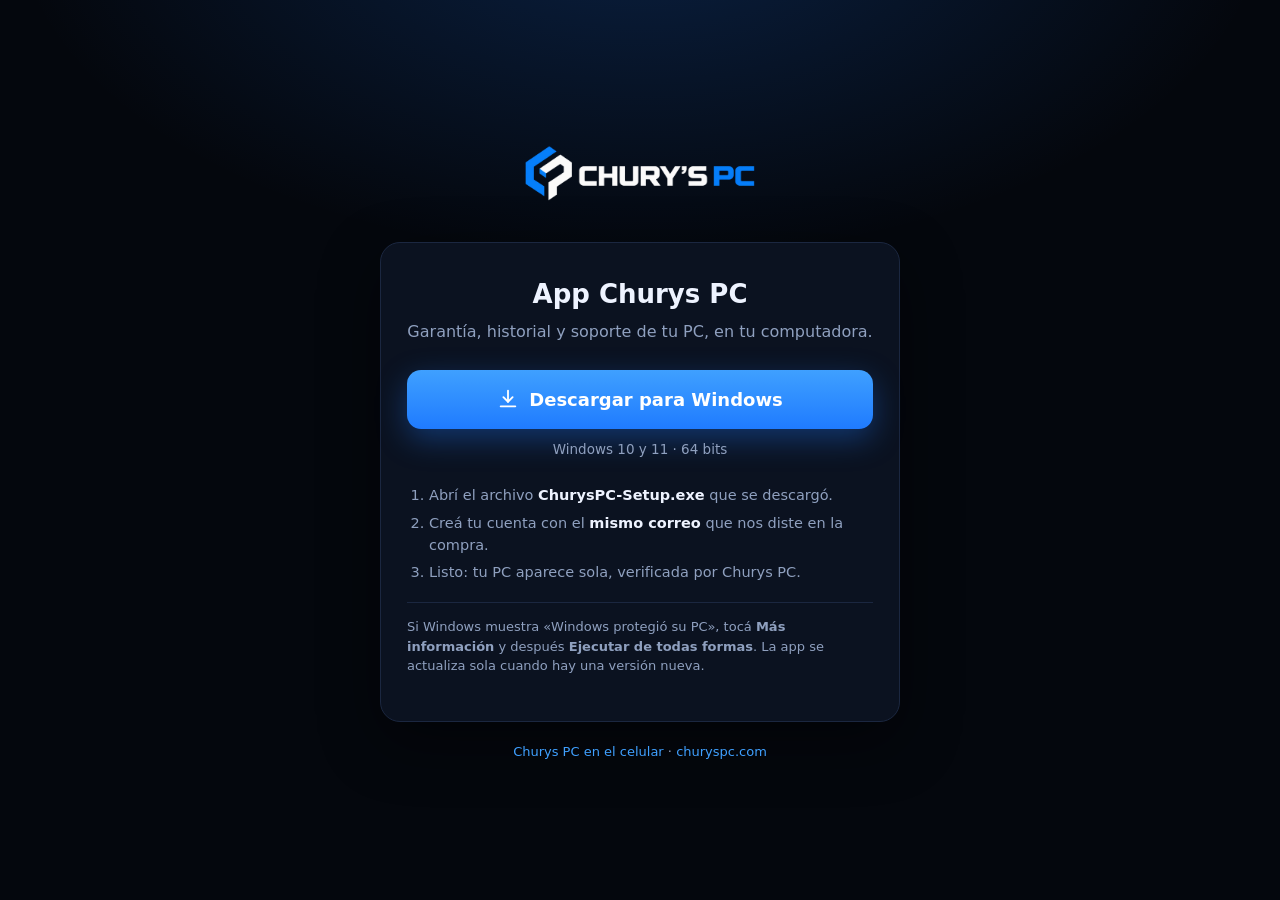
<file: docs/index.html>
<!doctype html>
<html lang="es">
<head>
<meta charset="utf-8">
<meta name="viewport" content="width=device-width, initial-scale=1">
<title>Descargar Churys PC</title>
<meta name="description" content="Descargá la app Churys PC para Windows: garantía, historial y soporte de tu PC.">
<link rel="icon" href="logo-g.png">
<style>
  :root { --bg: #04070d; --card: #0b1220; --line: #1b2740; --text: #eef3ff; --muted: #8fa0bf; --acc: #1f7bff; --acc2: #3fa0ff; }
  * { box-sizing: border-box; }
  body { margin: 0; min-height: 100vh; display: flex; align-items: center; justify-content: center; padding: 24px 16px;
    background: radial-gradient(900px 500px at 50% -10%, rgba(31,123,255,.22), transparent 70%), var(--bg);
    color: var(--text); font: 16px/1.5 "Segoe UI", system-ui, -apple-system, Roboto, Arial, sans-serif; }
  main { width: 100%; max-width: 520px; text-align: center; }
  .logo { mix-blend-mode: lighten; width: 230px; max-width: 70%; height: auto; margin-bottom: 28px; }
  .card { background: var(--card); border: 1px solid var(--line); border-radius: 20px; padding: 32px 26px; box-shadow: 0 20px 60px rgba(0,0,0,.45); }
  h1 { font-size: 26px; margin: 0 0 6px; }
  .sub { color: var(--muted); margin: 0 0 26px; }
  .btn { display: inline-flex; align-items: center; gap: 10px; justify-content: center; width: 100%; padding: 16px 20px; border-radius: 14px;
    background: linear-gradient(180deg, var(--acc2), var(--acc)); color: #fff; font-weight: 700; font-size: 18px; text-decoration: none;
    box-shadow: 0 10px 30px rgba(31,123,255,.35); transition: transform .15s, box-shadow .15s; }
  .btn:hover { transform: translateY(-1px); box-shadow: 0 14px 36px rgba(31,123,255,.5); }
  .btn svg { width: 22px; height: 22px; }
  .meta { color: var(--muted); font-size: 13.5px; margin-top: 10px; min-height: 20px; }
  .movil { display: none; background: rgba(255,190,60,.1); border: 1px solid rgba(255,190,60,.4); border-radius: 12px; padding: 12px 14px; margin-bottom: 18px; font-size: 14.5px; }
  .es-movil .movil { display: block; }
  .btn-cel { display: inline-block; margin-top: 10px; padding: 10px 14px; border-radius: 10px; background: #1f7bff; color: #fff; font-weight: 700; text-decoration: none; }
  ol { text-align: left; color: var(--muted); padding-left: 22px; margin: 26px 0 0; font-size: 14.5px; }
  ol li { margin: 6px 0; }
  ol b { color: var(--text); }
  .nota { margin-top: 18px; text-align: left; font-size: 13px; color: var(--muted); border-top: 1px solid var(--line); padding-top: 14px; }
  footer { margin-top: 20px; color: var(--muted); font-size: 13px; }
  footer a { color: var(--acc2); text-decoration: none; }
</style>
</head>
<body>
<main>
  <img class="logo" src="logo.png" alt="CHURY'S PC">
  <div class="card">
    <h1>App Churys PC</h1>
    <p class="sub">Garantía, historial y soporte de tu PC, en tu computadora.</p>
    <div class="movil">Esta app es para <b>PC con Windows</b>: abrí este link desde tu computadora para instalarla.<br><a class="btn-cel" href="app/">📱 Abrir Churys PC en el celular</a></div>
    <a class="btn" id="bajar" href="https://github.com/churys-pc/churys-pc/releases/latest/download/ChurysPC-Setup.exe">
      <svg viewBox="0 0 24 24" fill="none" stroke="currentColor" stroke-width="2" stroke-linecap="round" stroke-linejoin="round"><path d="M12 3v12"/><path d="M7 10l5 5 5-5"/><path d="M4 20h16"/></svg>
      Descargar para Windows
    </a>
    <div class="meta" id="meta">Windows 10 y 11 · 64 bits</div>
    <ol>
      <li>Abrí el archivo <b>ChurysPC-Setup.exe</b> que se descargó.</li>
      <li>Creá tu cuenta con el <b>mismo correo</b> que nos diste en la compra.</li>
      <li>Listo: tu PC aparece sola, verificada por Churys PC.</li>
    </ol>
    <p class="nota">Si Windows muestra «Windows protegió su PC», tocá <b>Más información</b> y después <b>Ejecutar de todas formas</b>. La app se actualiza sola cuando hay una versión nueva.</p>
  </div>
  <footer><a href="app/">Churys PC en el celular</a> · <a href="https://churyspc.com">churyspc.com</a></footer>
</main>
<script>
  // en el celular: aviso de que la app es para Windows
  if (/Android|iPhone|iPad|iPod/i.test(navigator.userAgent)) document.body.classList.add('es-movil');
  // versión y tamaño de la última publicación (si GitHub no responde, queda el texto por defecto)
  fetch('https://api.github.com/repos/churys-pc/churys-pc/releases/latest')
    .then(r => r.ok ? r.json() : null)
    .then(rel => {
      const a = rel && (rel.assets || []).find(x => x.name === 'ChurysPC-Setup.exe');
      if (a) document.getElementById('meta').textContent = 'Versión ' + rel.tag_name.replace(/^v/, '') + ' · ' + Math.round(a.size / 1048576) + ' MB · Windows 10 y 11 · 64 bits';
    })
    .catch(() => {});
</script>
</body>
</html>
</file>
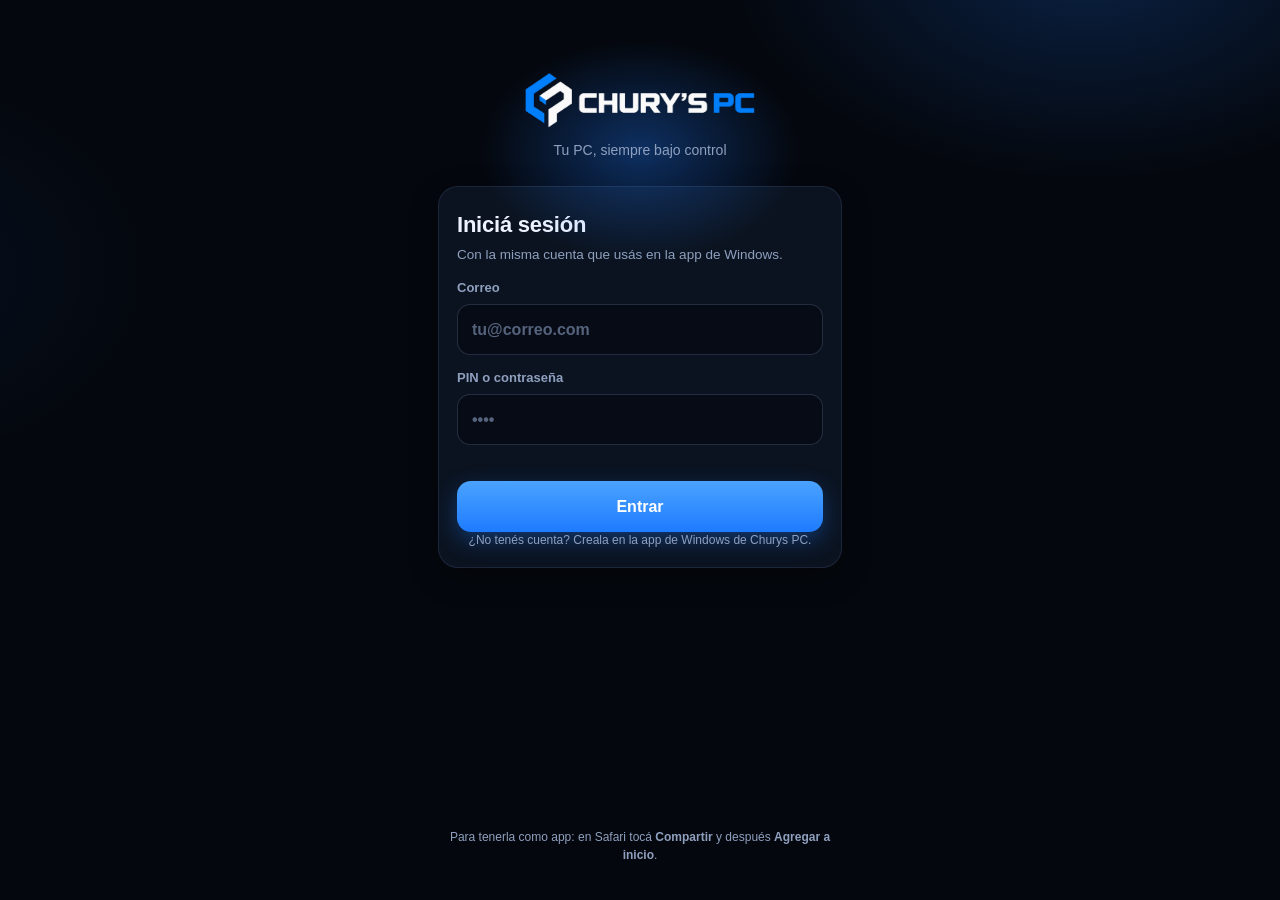
<file: docs/app/index.html>
<!doctype html>
<html lang="es">
<head>
<meta charset="utf-8">
<meta name="viewport" content="width=device-width, initial-scale=1, viewport-fit=cover">
<meta http-equiv="Content-Security-Policy" content="default-src 'self'; script-src 'self'; style-src 'self'; img-src 'self' data: https://www.churyspc.com https://static.wixstatic.com; connect-src 'self' https://script.google.com https://script.googleusercontent.com https://www.churyspc.com; manifest-src 'self'; base-uri 'none'; form-action 'none'">
<meta name="referrer" content="no-referrer">
<title>Churys PC</title>
<meta name="description" content="Tu PC de Churys PC en el celular: garantías, servicios, componentes y rendimiento en juegos.">
<meta name="theme-color" content="#05080f">
<meta name="apple-mobile-web-app-capable" content="yes">
<meta name="mobile-web-app-capable" content="yes">
<meta name="apple-mobile-web-app-status-bar-style" content="black-translucent">
<meta name="apple-mobile-web-app-title" content="Churys PC">
<link rel="apple-touch-icon" href="icono-180.png">
<link rel="icon" href="icono-64.png">
<link rel="manifest" href="manifest.webmanifest">
<link rel="stylesheet" href="app.css">
</head>
<body>
<div id="app"><div class="splash"><img src="logo.png" alt="CHURY'S PC"></div></div>
<script src="config.js"></script>
<script src="logica.js"></script>
<script src="app.js"></script>
</body>
</html>
</file>
<file: docs/app/app.css>
:root {
  --bg: #04070d; --card: rgba(13,21,37,.86); --card2: #0f1829; --line: rgba(140,170,220,.13); --line2: rgba(140,170,220,.22);
  --text: #eef3ff; --dim: #8fa0bf; --acc: #1f7bff; --acc2: #4aa3ff; --glow: 31,123,255;
  --ok: #4ade80; --warn: #ffbe3c; --bad: #ff6b6b;
  --safe-b: env(safe-area-inset-bottom, 0px); --safe-t: env(safe-area-inset-top, 0px);
}
* { box-sizing: border-box; -webkit-tap-highlight-color: transparent; }
html, body { margin: 0; background: var(--bg); color: var(--text); font: 15px/1.45 -apple-system, BlinkMacSystemFont, "SF Pro Text", "Segoe UI", Roboto, Arial, sans-serif; -webkit-text-size-adjust: 100%; -webkit-font-smoothing: antialiased; }
body { min-height: 100vh; min-height: 100dvh; background:
  radial-gradient(520px 320px at 85% -40px, rgba(var(--glow),.22), transparent 70%),
  radial-gradient(420px 300px at -10% 30%, rgba(var(--glow),.08), transparent 70%), var(--bg); background-attachment: fixed; }
a { color: var(--acc2); text-decoration: none; }
button { font: inherit; color: inherit; cursor: pointer; }
h2 { margin: 0; font-size: 22px; letter-spacing: -.01em; } h3 { margin: 0; font-size: 16px; }
.muted { color: var(--dim); } .sm { font-size: 13.5px; } .xs { font-size: 12px; } .center { text-align: center; }
.ic { width: 20px; height: 20px; flex: 0 0 auto; } .ic.grande { width: 44px; height: 44px; color: var(--acc2); margin-bottom: 8px; }

/* arranque */
.splash { min-height: 100vh; display: grid; place-items: center; } .splash img { width: 210px; animation: late 1.6s ease-in-out infinite; }
@keyframes late { 50% { opacity: .55; } }

/* barra superior */
.top { position: sticky; top: 0; z-index: 5; display: flex; align-items: center; justify-content: space-between; padding: calc(10px + var(--safe-t)) 16px 10px;
  background: rgba(4,7,13,.72); backdrop-filter: saturate(160%) blur(16px); -webkit-backdrop-filter: saturate(160%) blur(16px); border-bottom: 1px solid var(--line); }
.top .logo { height: 26px; }
.icon-btn { width: 38px; height: 38px; display: grid; place-items: center; border-radius: 12px; border: 1px solid var(--line2); background: rgba(255,255,255,.04); }
.icon-btn .ic { width: 18px; height: 18px; } .icon-btn.gira .ic { animation: gira 1s linear infinite; }
@keyframes gira { to { transform: rotate(360deg); } }

.main { padding: 16px 16px calc(96px + var(--safe-b)); max-width: 620px; margin: 0 auto; }
.hola { margin: 0 0 14px; color: var(--dim); font-size: 15px; } .hola b { color: var(--text); }

/* tarjetas */
.card { background: var(--card); border: 1px solid var(--line); border-radius: 20px; padding: 16px; margin-bottom: 14px; box-shadow: 0 10px 30px rgba(0,0,0,.25); }
.row { display: flex; align-items: center; justify-content: space-between; gap: 10px; }
.tit { display: flex; align-items: center; gap: 10px; margin-bottom: 10px; } .tit .ic { color: var(--acc2); }
.tit small { display: block; font-size: 12.5px; }
.fina { margin: 12px 0 0; padding-top: 10px; border-top: 1px solid var(--line); }
.vacio { text-align: center; padding: 26px 20px; } .vacio h3 { margin-bottom: 6px; } .vacio p { margin: 6px 0; }

/* selector de PC */
.chips { display: flex; gap: 8px; overflow-x: auto; margin: 0 -16px 12px; padding: 0 16px 4px; scrollbar-width: none; } .chips::-webkit-scrollbar { display: none; }
.chip { display: inline-flex; align-items: center; gap: 6px; flex: 0 0 auto; padding: 8px 14px; border-radius: 99px; border: 1px solid var(--line2); background: rgba(255,255,255,.03); font-size: 14px; }
.chip .ic { width: 16px; height: 16px; color: var(--dim); }
.chip.on { border-color: var(--acc); background: rgba(var(--glow),.18); } .chip.on .ic { color: var(--acc2); }

/* portada de la PC */
.hero { position: relative; overflow: hidden; display: flex; gap: 14px; align-items: center; padding: 18px; margin-bottom: 14px; border-radius: 22px;
  background: linear-gradient(135deg, rgba(var(--glow),.32), rgba(13,21,37,.9) 55%); border: 1px solid rgba(var(--glow),.35); }
.hero::after { content: ''; position: absolute; right: -60px; top: -60px; width: 180px; height: 180px; border-radius: 50%; background: radial-gradient(circle, rgba(var(--glow),.35), transparent 70%); pointer-events: none; }
.hero-ic { width: 56px; height: 56px; flex: 0 0 auto; display: grid; place-items: center; border-radius: 16px; background: rgba(4,7,13,.55); border: 1px solid rgba(var(--glow),.4); }
.hero-ic .ic { width: 28px; height: 28px; color: var(--acc2); }
.hero-txt { min-width: 0; position: relative; z-index: 1; }
.spec { margin: 3px 0 0; font-size: 13.5px; color: #c9d6f2; } .spec i { color: var(--dim); font-style: normal; }
.hero-tags { display: flex; flex-wrap: wrap; gap: 6px; margin-top: 10px; }
.fps-hero h2 { font-size: 30px; }

/* etiquetas */
.tag { display: inline-flex; align-items: center; gap: 4px; padding: 3px 9px; border-radius: 99px; font-size: 11.5px; font-weight: 600; background: rgba(140,170,220,.13); color: #d5dff3; white-space: nowrap; }
.tag .ic { width: 12px; height: 12px; }
.tag.ok { background: rgba(74,222,128,.14); color: var(--ok); } .tag.det { background: rgba(74,163,255,.15); color: var(--acc2); } .tag.man { background: rgba(255,190,60,.14); color: var(--warn); }

/* servicio en curso */
.serv { border-color: rgba(74,163,255,.35); } .serv .tit { margin: 0; } .serv p { margin: 8px 0 0; }
.serv.listo { border-color: rgba(74,222,128,.45); background: linear-gradient(135deg, rgba(74,222,128,.10), var(--card) 60%); } .serv.listo .tit .ic { color: var(--ok); }
.ok-t { color: var(--ok); font-weight: 700; }

/* garantía */
.gar-in { display: flex; gap: 16px; align-items: center; } .gar-in .tit { margin-bottom: 4px; } .gar-in p { margin: 0; }
.anillo-box { position: relative; width: 92px; height: 92px; flex: 0 0 auto; }
.anillo { width: 92px; height: 92px; } .a-fondo { fill: none; stroke: rgba(140,170,220,.14); stroke-width: 7; }
.a-valor { fill: none; stroke: var(--acc2); stroke-width: 7; stroke-linecap: round; filter: drop-shadow(0 0 6px rgba(var(--glow),.6)); } .a-valor.poco { stroke: var(--warn); }
.anillo-num { position: absolute; inset: 0; display: grid; place-content: center; text-align: center; line-height: 1.05; }
.anillo-num b { font-size: 24px; } .anillo-num small { color: var(--dim); font-size: 11.5px; } .anillo-num .ic { width: 24px; height: 24px; color: var(--warn); }

/* componentes */
.comp { display: flex; gap: 12px; padding: 12px 0; border-top: 1px solid var(--line); } .tit + .comp { border-top: 0; padding-top: 4px; }
.comp-ic { width: 40px; height: 40px; flex: 0 0 auto; display: grid; place-items: center; border-radius: 12px; background: rgba(var(--glow),.12); color: var(--acc2); }
.comp-m { min-width: 0; flex: 1; } .comp-m small { display: block; color: var(--dim); font-size: 12px; }
.comp-m b { display: block; font-weight: 650; word-break: break-word; } .comp-m > span { display: block; color: var(--dim); font-size: 12.5px; margin-top: 1px; }
.comp-tags { display: flex; flex-wrap: wrap; gap: 6px; margin-top: 7px; }
.leyenda { display: flex; flex-wrap: wrap; align-items: center; gap: 6px 8px; margin: 12px 0 0; padding-top: 12px; border-top: 1px solid var(--line); }

/* rendimiento */
.seg { display: flex; background: rgba(4,7,13,.6); border: 1px solid var(--line2); border-radius: 11px; padding: 3px; }
.seg button { border: 0; background: transparent; color: var(--dim); padding: 5px 11px; border-radius: 8px; font-size: 13px; font-weight: 600; }
.seg button.on { background: var(--acc); color: #fff; box-shadow: 0 4px 12px rgba(var(--glow),.4); }
.card > .row { margin-bottom: 10px; } .card > .row .tit { margin: 0; }
.juego { padding: 11px 0; border-top: 1px solid var(--line); }
.j-top { display: flex; justify-content: space-between; align-items: baseline; gap: 10px; } .j-nom { font-weight: 600; min-width: 0; }
.fps { white-space: nowrap; font-size: 12.5px; color: var(--dim); } .fps b { font-size: 19px; color: var(--text); }
.barra { height: 6px; border-radius: 99px; background: rgba(140,170,220,.12); margin: 7px 0 5px; overflow: hidden; }
.barra i { display: block; height: 100%; border-radius: 99px; }
.n4 { --c: #4ade80; } .n3 { --c: #4aa3ff; } .n2 { --c: #ffbe3c; } .n1 { --c: #ff6b6b; }
.barra i { background: linear-gradient(90deg, color-mix(in srgb, var(--c) 55%, transparent), var(--c)); }
.fps.n1 b, .fps.n2 b, .p-r b.n1, .p-r b.n2 { color: var(--c); }
.juego small { font-size: 11.5px; }
.partida { display: flex; gap: 12px; align-items: center; padding: 11px 0; border-top: 1px solid var(--line); } .tit + .partida { border-top: 0; }
.p-ic { width: 38px; height: 38px; flex: 0 0 auto; display: grid; place-items: center; border-radius: 12px; background: rgba(var(--glow),.12); color: var(--acc2); }
.p-m { flex: 1; min-width: 0; } .p-m b { display: block; } .p-m small { display: block; font-size: 12px; }
.p-r { text-align: right; white-space: nowrap; } .p-r b { font-size: 20px; display: block; line-height: 1.1; } .p-r small { display: block; color: var(--dim); font-size: 11.5px; }

/* más */
.lista { padding: 4px 6px; }
.item { display: flex; align-items: center; gap: 12px; padding: 12px 10px; color: var(--text); border-top: 1px solid var(--line); } .item:first-child { border-top: 0; }
.item > .ic:first-child { color: var(--acc2); } .item span { flex: 1; min-width: 0; } .item b { display: block; font-weight: 600; } .item small { display: block; font-size: 12.5px; }
.item .flecha { width: 16px; height: 16px; color: var(--dim); }
.sub { margin: 16px 0 4px; font-size: 12px; font-weight: 700; color: var(--dim); text-transform: uppercase; letter-spacing: .06em; }
.rep { padding: 10px 0; border-top: 1px solid var(--line); } .rep p { margin: 4px 0 0; }
.resp { margin: 6px 0 0; padding: 9px 11px; border-radius: 12px; background: rgba(var(--glow),.1); font-size: 13.5px; }

/* barra de pestañas */
.tabs { position: fixed; left: 12px; right: 12px; bottom: calc(10px + var(--safe-b)); z-index: 5; display: flex; padding: 6px; border-radius: 22px;
  background: rgba(11,18,32,.82); backdrop-filter: saturate(160%) blur(18px); -webkit-backdrop-filter: saturate(160%) blur(18px); border: 1px solid var(--line2); box-shadow: 0 12px 34px rgba(0,0,0,.45); max-width: 520px; margin: 0 auto; }
.tabs button { flex: 1; display: flex; flex-direction: column; align-items: center; gap: 3px; border: 0; background: transparent; color: var(--dim); font-size: 11.5px; font-weight: 600; padding: 7px 0 6px; border-radius: 16px; transition: background .15s, color .15s; }
.tabs .ic { width: 22px; height: 22px; }
.tabs button.on { color: #fff; background: rgba(var(--glow),.2); } .tabs button.on .ic { color: var(--acc2); filter: drop-shadow(0 0 6px rgba(var(--glow),.7)); }

/* formularios */
.btn { display: flex; align-items: center; justify-content: center; gap: 8px; width: 100%; margin-top: 10px; padding: 14px; border: 0; border-radius: 14px; background: linear-gradient(180deg, var(--acc2), var(--acc)); color: #fff; font-weight: 700; font-size: 16px; box-shadow: 0 8px 22px rgba(var(--glow),.35); }
.btn:active { transform: scale(.98); } .btn:disabled { opacity: .6; }
.btn.ghost { background: rgba(255,255,255,.03); border: 1px solid var(--line2); color: var(--text); box-shadow: none; } .btn .ic { width: 18px; height: 18px; }
label { display: block; margin-top: 14px; font-size: 13px; color: var(--dim); font-weight: 600; }
input, textarea { display: block; width: 100%; margin-top: 6px; padding: 13px 14px; border-radius: 13px; border: 1px solid var(--line2); background: rgba(4,7,13,.55); color: var(--text); font: inherit; font-size: 16px; outline: none; transition: border-color .15s, box-shadow .15s; }
input:focus, textarea:focus { border-color: var(--acc); box-shadow: 0 0 0 3px rgba(var(--glow),.2); }
input::placeholder, textarea::placeholder { color: #55637d; }
textarea { resize: vertical; } .codigo { font-size: 24px; letter-spacing: .4em; text-align: center; }
.err-t { color: var(--bad); font-size: 13.5px; min-height: 18px; margin-top: 8px; }
.aviso { display: flex; gap: 10px; align-items: center; padding: 11px 14px; border-radius: 14px; margin-bottom: 14px; font-size: 14px; }
.aviso.err { background: rgba(255,107,107,.1); border: 1px solid rgba(255,107,107,.4); } .aviso .ic { color: var(--bad); }

/* inicio de sesión */
.login { position: relative; min-height: 100vh; min-height: 100dvh; padding: calc(48px + var(--safe-t)) 18px calc(24px + var(--safe-b)); max-width: 440px; margin: 0 auto; display: flex; flex-direction: column; }
.login-glow { position: absolute; left: 50%; top: 40px; width: 320px; height: 220px; transform: translateX(-50%); background: radial-gradient(closest-side, rgba(var(--glow),.35), transparent); pointer-events: none; }
.logo-g { position: relative; display: block; width: 230px; max-width: 72%; margin: 18px auto 6px; }
.lema { position: relative; text-align: center; color: var(--dim); margin: 0 0 26px; font-size: 14px; }
.login-card { padding: 22px 18px 18px; } .login-card h2 { margin-bottom: 4px; } .login-card > p { margin: 0; }
.instalar { margin-top: auto; padding-top: 22px; }

/* cargando */
.esqueleto { height: 120px; border-radius: 20px; margin-bottom: 14px; background: linear-gradient(90deg, rgba(140,170,220,.06), rgba(140,170,220,.13), rgba(140,170,220,.06)); background-size: 200% 100%; animation: brillo 1.3s linear infinite; }
.esqueleto.corto { height: 70px; }
@keyframes brillo { to { background-position: -200% 0; } }
.toast { position: fixed; left: 16px; right: 16px; bottom: calc(92px + var(--safe-b)); z-index: 9; padding: 13px 14px; border-radius: 14px; background: #13213a; border: 1px solid var(--acc); text-align: center; box-shadow: 0 10px 30px rgba(0,0,0,.4); }
.separa { margin-top: 14px; }
.item.ped .estado { display: inline-block; margin-top: 4px; padding: 2px 9px; border-radius: 999px; font-size: 12px; font-weight: 600; background: rgba(63,160,255,.16); color: #8cc6ff; }
</file>
